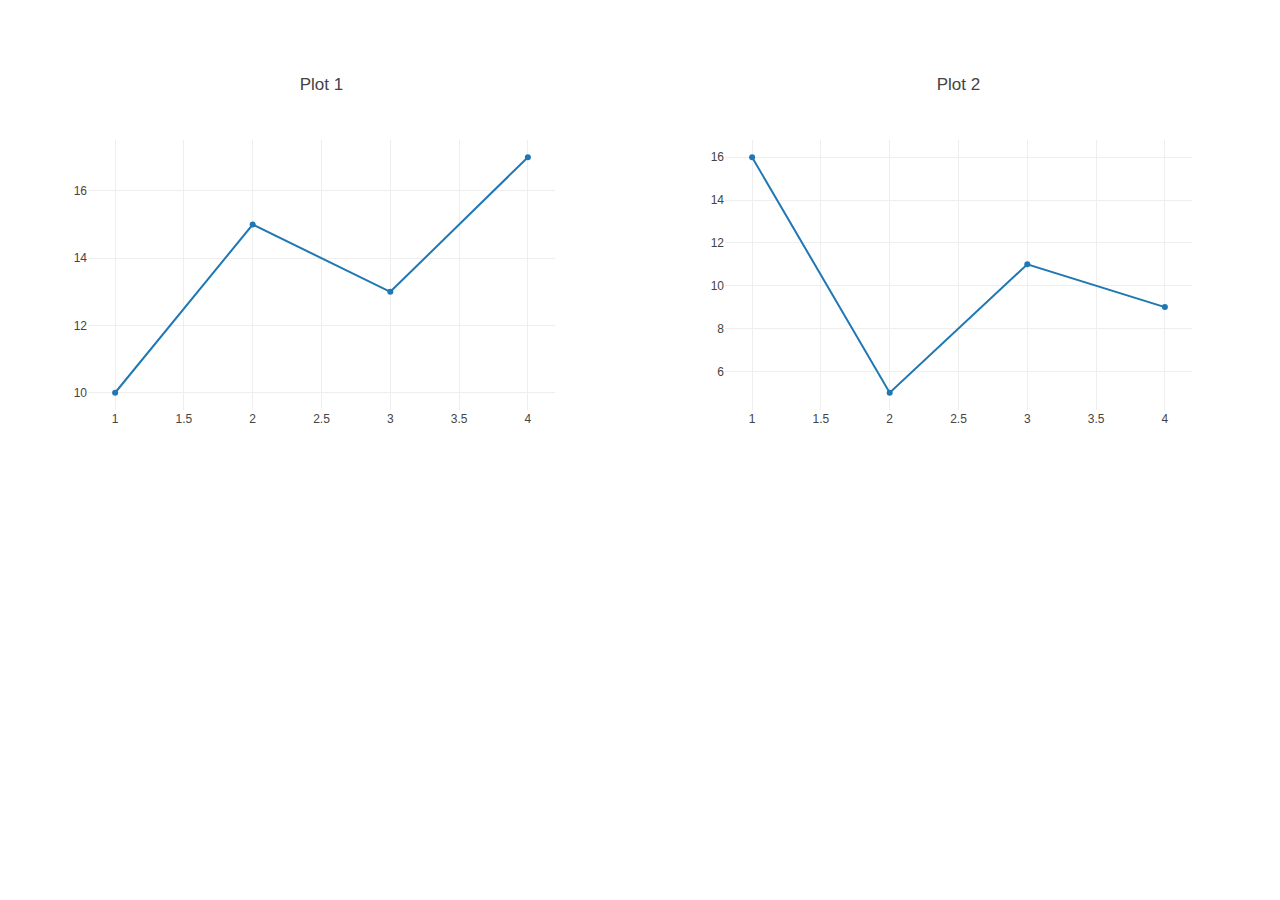
<file: plotly subplots - works great, no zoom link.html>
<!DOCTYPE html>
<html>

<head>
  <!-- Google tag (gtag.js) -->
  <script async src="https://www.googletagmanager.com/gtag/js?id=G-MZ5Y2X9HPK"></script>
  <script>
    window.dataLayer = window.dataLayer || [];
    function gtag() { dataLayer.push(arguments); }
    gtag('js', new Date());

    gtag('config', 'G-MZ5Y2X9HPK');
  </script>

  <link href="StyleSheet.css" rel="stylesheet">
  <link rel="shortcut icon" href="images/RafaelLogo.ico" />
  <link rel="icon" href="images/RafaelLogo.ico" />
  <link rel="stylesheet" href="https://cdnjs.cloudflare.com/ajax/libs/font-awesome/4.7.0/css/font-awesome.min.css">
  <meta name="viewport" content="width=device-width, initial-scale=1">

  <script src="https://cdn.plot.ly/plotly-latest.min.js"></script>
</head>

<body>
<div id="plotly-table"></div>

<script>
function createCustomPlotlyTable(rows, cols, traces, layouts) {
    const container = document.getElementById('plotly-table');
    container.style.display = 'grid';
    container.style.gridTemplateColumns = `repeat(${cols}, 1fr)`;
    container.style.gridTemplateRows = `repeat(${rows}, 1fr)`;
    container.style.gap = '10px';

    for (let i = 0; i < rows * cols; i++) {
        const plotDiv = document.createElement('div');
        plotDiv.id = `plot-${i}`;
        container.appendChild(plotDiv);

        const trace = traces[i % traces.length];
        const layout = layouts[i % layouts.length];

        Plotly.newPlot(plotDiv.id, [trace], layout);
    }
}

// Example usage:
const traces = [
    { x: [1, 2, 3, 4], y: [10, 15, 13, 17], type: 'scatter' },
    { x: [1, 2, 3, 4], y: [16, 5, 11, 9], type: 'scatter' }
];

const layouts = [
    { title: 'Plot 1' },
    { title: 'Plot 2' }
];

// Call the function to create a 2x3 table
createCustomPlotlyTable(1, 2, traces, layouts);

</script>
</body>

</html>
</file>
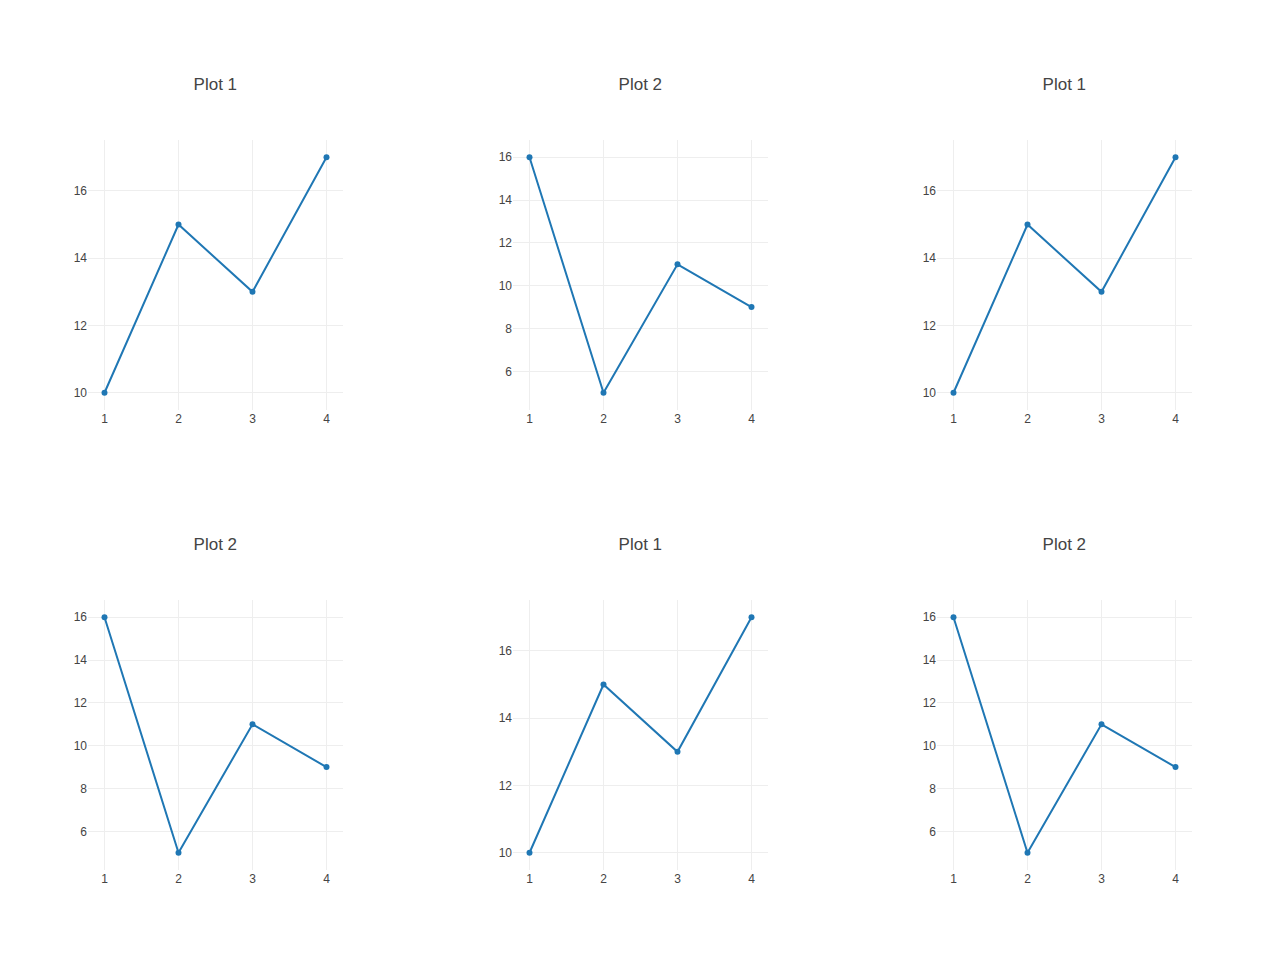
<file: Test.html>
<!DOCTYPE html>
<html>

<head>
  <!-- Google tag (gtag.js) -->
  <script async src="https://www.googletagmanager.com/gtag/js?id=G-MZ5Y2X9HPK"></script>
  <script>
    window.dataLayer = window.dataLayer || [];
    function gtag() { dataLayer.push(arguments); }
    gtag('js', new Date());

    gtag('config', 'G-MZ5Y2X9HPK');
  </script>

  <link href="StyleSheet.css" rel="stylesheet">
  <link rel="shortcut icon" href="images/RafaelLogo.ico" />
  <link rel="icon" href="images/RafaelLogo.ico" />
  <link rel="stylesheet" href="https://cdnjs.cloudflare.com/ajax/libs/font-awesome/4.7.0/css/font-awesome.min.css">
  <meta name="viewport" content="width=device-width, initial-scale=1">

  <script src="https://cdn.plot.ly/plotly-latest.min.js"></script>
</head>

<body>
<div id="plotly-table"></div>

<script>
function createCustomPlotlyTable(rows, cols, traces, layouts) {
    const container = document.getElementById('plotly-table');
    container.style.display = 'grid';
    container.style.gridTemplateColumns = `repeat(${cols}, 1fr)`;
    container.style.gridTemplateRows = `repeat(${rows}, 1fr)`;
    container.style.gap = '10px';

    const plotIds = [];
    let isUpdating = false;

    for (let i = 0; i < rows * cols; i++) {
        const plotDiv = document.createElement('div');
        plotDiv.id = `plot-${i}`;
        container.appendChild(plotDiv);
        plotIds.push(plotDiv.id);

        const trace = traces[i % traces.length];
        const layout = layouts[i % layouts.length];

        Plotly.newPlot(plotDiv.id, [trace], layout);
    }

    plotIds.forEach(plotId => {
        const plotElement = document.getElementById(plotId);
        plotElement.on('plotly_relayout', event => {
            if (isUpdating) return;
            isUpdating = true;

            const update = {
                'xaxis.range': [1, 3]
            };

            plotIds.forEach(id => {
                const dependentPlot = document.getElementById(id);
                dependentPlot.removeEventListener('plotly_relayout', event);
            });

            plotIds.forEach(id => {
                if (id !== plotId) {
                    //Plotly.relayout(id, update);
					console.log(id);
                }
            });

            //plotIds.forEach(id => {
            //    const dependentPlot = document.getElementById(id);
            //    dependentPlot.addEventListener('plotly_relayout', event);
            //});

            isUpdating = false;
        });
    });
}

// Example usage:
const traces = [
    { x: [1, 2, 3, 4], y: [10, 15, 13, 17], type: 'scatter' },
    { x: [1, 2, 3, 4], y: [16, 5, 11, 9], type: 'scatter' }
];

const layouts = [
    { title: 'Plot 1' },
    { title: 'Plot 2' }
];

// Call the function to create a 2x3 table
createCustomPlotlyTable(2, 3, traces, layouts);




</script>
</body>

</html>
</file>
<file: StyleSheet.css>
body {
    font-family: "Lato", sans-serif;
    margin-top: 0;
    padding-top: 40px;
  }

  #file-selector {
    position: absolute;
    left: 50%;
    top: 50%;
    transform: translate(-50%, -50%);
    width: 100%;
    height: 100%;
    opacity: 0;
    cursor: pointer;
  }

  span {
    position: relative;
  }

  .button {
    background-color: #f7faff;
    border: none;
    color: white;
    padding: 20px;
    text-align: left;
    text-decoration: none;
    display: inline-block;
    font-size: 16px;
    margin: 10px 10px;
    border-radius: 12px;
  }

  .button.active {
    background-color: #c9dbf9;
  }

  .headImg {
    padding: 6px 20px;
    width: 230px;
  }

  .image {
    width: 100%; /* sets the width of the image to the width of the parent container */
    max-width: 540px; /* sets the maximum width of the image to 300px */
  }

  .topnav {
    width: 100%;
    left: 0;
    top: 0;
    position: fixed;
    background-color: #ebf0f8;
    display: flex;
    align-items: center;
    color: #344563;
    overflow: hidden;
    z-index: 10; /* Ensure topnav is above sidenav */
    box-shadow: 2px 0 5px rgba(0,0,0,0.5); /* Add shadow */;
  }
  
  .topnav a , .topnav span , .topnav custom-file-upload{
    float: left;
    color: #344563;
    text-align: center;
    padding: 14px 16px;
    text-decoration: none;
    font-size: 24px;
    cursor: pointer;
    border-radius: 12px
  }

  .topnav img {
    cursor: pointer;
  }

  #LogoBlau {
    margin-left: auto;
    margin-right: 20px; /* Add padding from the right edge */

  }

  .topnav a:hover, span:hover {
    background-color: #c9dbf9;
    color: #202124;
  }

  .topnav input {
    text-align: left;
    width: 70%;
    font-size: 17px;
  }

  .sidenav {
    height: 100%;
    width: 280px;
    position: fixed;
    z-index: 1;
    top: 30;
    left: 0;
    color: #344563;
    background-color: #f7faff;
    overflow-x: hidden;
    padding-top: 5px;
    padding-bottom: 5px;
    z-index: 5; /* Ensure sidenav is below topnav */
    padding-top: 30px; /* Adjust padding to avoid overlap with topnav */
    box-shadow: 2px 0 5px rgba(0,0,0,0.5); /* Add shadow */
  }
  
  .sidenav a {
    padding: 6px 6px 6px 6px;
    text-decoration: none;
    font-size: 25px;
    color: #344563;
    display: block;
  }
  
  .sidenav a:hover {
    background-color: #c9dbf9;
    color: #202124;
  }
  .sidenav h1{
    text-align: center;
  }
  .sidenav h2{
    text-align: center;
  }
  .sidenav select{
    width: 77%;
  }

  .checkboxesPlace {
    max-height: 80%;
    position: relative;
    overflow-y: auto;
  }

  .pale {
    transition: background-color 0.3s ease;
    background-color: rgba(0, 0, 0, 0.1);
    opacity: 0.5;
  }

  #explenation_text {
    top: 100;
    margin-left: 300px; /* Same as the width of the sidenav */
    margin-top: 40px;
    font-size: 18px; /* Increased text to enable scrolling */
    padding: 0px 10px;
    line-height: 27px
  }
  
  .explenation_text{
    margin-top: 500px; /* Adjust this value based on the height of your topnav */
    padding: 20px;
    margin-left: 250px; /* Adjust this value based on the width of your sidenav */
  }

  .plot-area {
    margin-left: 260px; /* Same as the width of the sidenav */
    /*margin-top: 100px; /* Same as the width of the sidenav */
    font-size: 28px; /* Increased text to enable scrolling */
    padding: 0px 0px;
  }
  
  @media screen and (max-height: 750px) {
    .sidenav {padding-top: 15px;}
    .sidenav a {font-size: 18px;}
  }
  
  /* The container */
  .container {
    display: block;
    position: relative;
    padding-left: 35px;
    margin-bottom: 12px;
    cursor: pointer;
    font-size: 22px;
    -webkit-user-select: none;
    -moz-user-select: none;
    -ms-user-select: none;
    user-select: none;
  }

  /* The Plotly table */
    table {
      border-collapse: collapse;
      width: 100%;
      table-layout: fixed;
      /* Ensures all columns have the same width */
    }
  
    td {
      /*border: 1px solid black;*/
      border: none; /* Remove borders */
      padding: 0px;
      width: 50%;
      /* Ensures each column takes up equal space */
      height: 300px;
      /* Adjust height as needed */
    }
  
    .plot-container {
      width: 100%;
      height: 100%;
    }

    /* The results Table */
    #resultsTable {
            border-collapse: collapse;
            margin: 0 auto; /* Center the table */
            margin-top: 60px; /* Same as the width of the topnav */
        }

        #resultsTable th, #resultsTable td {
            border: 1px solid black;
            padding: 8px;
        }

        #resultsTable th {
            background-color: #f7faff;
        }

        /* Ensure table fits the content */
        #resultsTable, th, td {
            width: auto;
            height: auto;
            white-space: nowrap;
        }
    

        .modal {
          display: none; /* Hide the modal by default */
          position: fixed;
          z-index: 1;
          left: 0;
          top: 0;
          width: 100%;
          height: 100%;
          overflow: auto;
          background-color: rgba(0,0,0,0.4);
          padding-top: 90px;
          padding-left: 310px;
      }

      .limits-modal .modal-content {
          position: absolute;
          background-color: #fefefe;
          margin: auto;
          padding: 20px;
          border: 1px solid #888;
          width: 80%;
          max-width: 300px;
          text-align: center; /* Center content */
          box-shadow: 0 4px 8px 0 rgba(0, 0, 0, 0.2);
          animation-name: animatetop;
          animation-duration: 0.4s;
      }

      @keyframes animatetop {
          from {top: -300px; opacity: 0}
          to {top: 0; opacity: 1}
      }

      .limits-modal .close {
          color: #aaa;
          float: right;
          font-size: 28px;
          font-weight: bold;
      }

      .limits-modal .close:hover,
      .limits-modal .close:focus {
          color: black;
          text-decoration: none;
          cursor: pointer;
      }

      .limits-modal label {
          color: #344563; /* Color for the labels */
      }

      .limits-modal input[type="text"] {
          width: calc(100% - 24px);
          padding: 8px;
          margin: 8px 0;
          display: inline-block;
          border: 1px solid #ccc;
          box-sizing: border-box;
          text-align: center; /* Center the input text */
      }

      .limits-modal button {
          background-color: #c9dbf9; /* Updated background color */
          color: #344563; /* Updated font color */
          padding: 14px 20px;
          margin: 8px 0;
          border: none;
          cursor: pointer;
          width: 100%;
      }

      .limits-modal button:hover {
          opacity: 0.8;
      }

      .limits-modal h2 {
          color: #344563;
      }

    
  /* Create a custom checkbox */
  .checkmark {
    position: absolute;
    top: 0;
    left: 0;
    height: 25px;
    width: 25px;
    background-color: #eee;
  }
  
  /* On mouse-over, add a grey background color */
  .container:hover input ~ .checkmark {
    background-color: #ccc;
  }
  
  /* When the checkbox is checked, add a blue background */
  .container input:checked ~ .checkmark {
    background-color: #2196F3;
  }
  
  /* Create the checkmark/indicator (hidden when not checked) */
  .checkmark:after {
    content: "";
    position: absolute;
    display: none;
  }
  
  /* Show the checkmark when checked */
  .container input:checked ~ .checkmark:after {
    display: block;
  }
  
  /* Style the checkmark/indicator */
  .container .checkmark:after {
    left: 9px;
    top: 5px;
    width: 5px;
    height: 10px;
    border: solid white;
    border-width: 0 3px 3px 0;
    -webkit-transform: rotate(45deg);
    -ms-transform: rotate(45deg);
    transform: rotate(45deg);
  }

  .context-menu {
    display: none;
    position: absolute;
    z-index: 10;
    padding: 12px 0;
    width: 240px;
    background-color: #fff;
    border: solid 1px #dfdfdf;
    box-shadow: 1px 1px 2px #cfcfcf;
}

.context-menu--active {
    display: block;
}

.context-menu__items {
    list-style: none;
    margin: 0;
    padding: 0;
}

.context-menu__item {
    display: block;
    margin-bottom: 4px;
}

.context-menu__item:last-child {
    margin-bottom: 0;
}

.context-menu__link {
    display: block;
    padding: 4px 12px;
    color: #0066aa;
    text-decoration: none;
}

.context-menu__link:hover {
    color: #fff;
    background-color: #0066aa;
}
</file>
